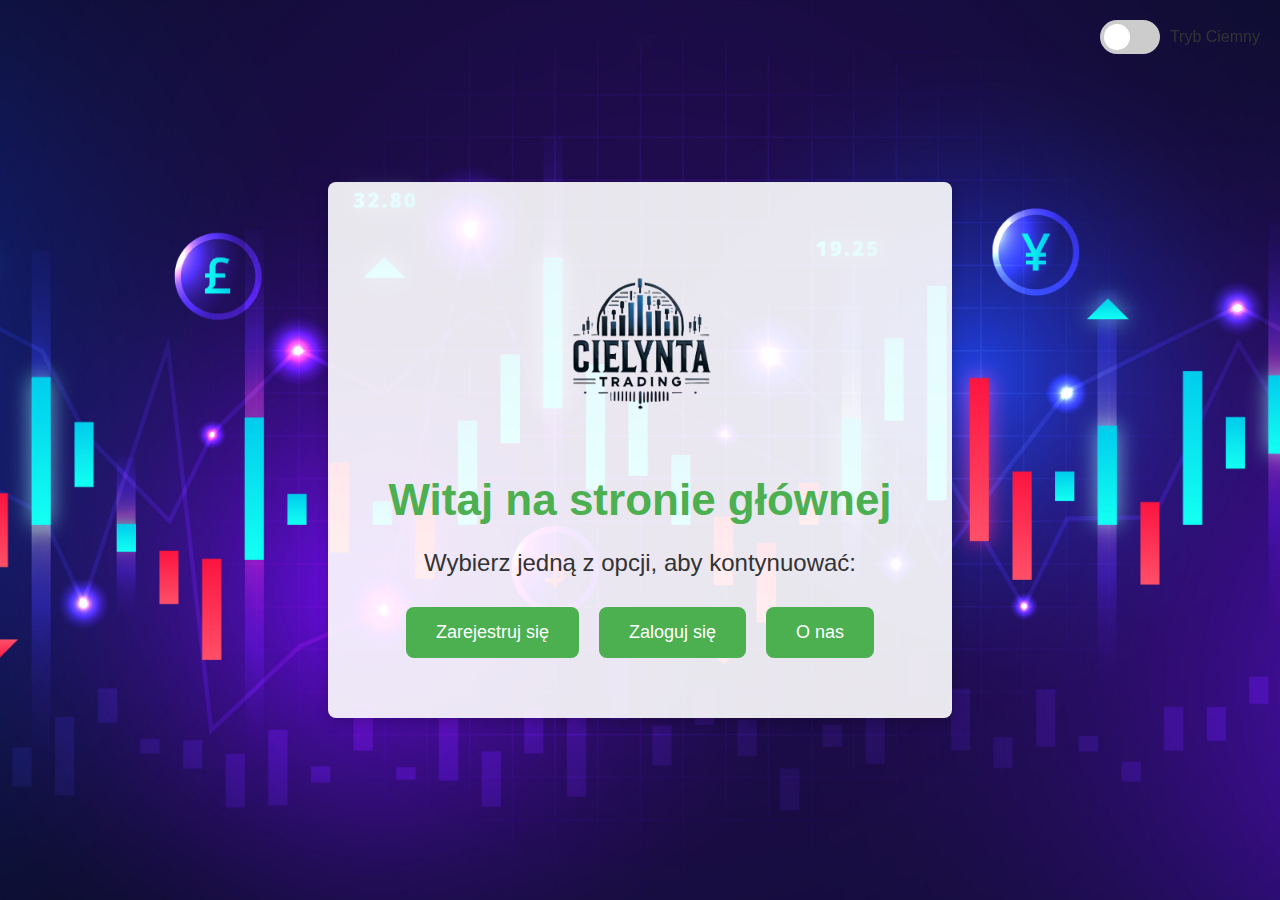
<file: index.html>
<!DOCTYPE html>
<html lang="pl">
<head>
    <meta charset="UTF-8">
    <meta name="viewport" content="width=device-width, initial-scale=1.0">
    <title>Strona Główna</title>
    <link rel="stylesheet" href="stronaGłówna.css">
</head>
<body>
    <div class="main-container">
        <div class="logo-container">
            <img src="Logo.png" alt="Logo strony głównej" class="logo">
        </div>
        <h1>Witaj na stronie głównej</h1>
        <p>Wybierz jedną z opcji, aby kontynuować:</p>
        <div class="main-buttons">
            <a href="rejestracja.html" class="main-button">Zarejestruj się</a>
            <a href="logowanie.html" class="main-button">Zaloguj się</a>
            <a href="onas.html" class="main-button">O nas</a>
        </div>
        <div class="dark-mode-switch">
            <label class="switch">
                <input type="checkbox" id="darkModeToggle">
                <span class="slider round"></span>
            </label>
            <label for="darkModeToggle">Tryb Ciemny</label>
        </div>
    </div>
    <script src="script.js" defer></script>
</body>
</html>
</file>
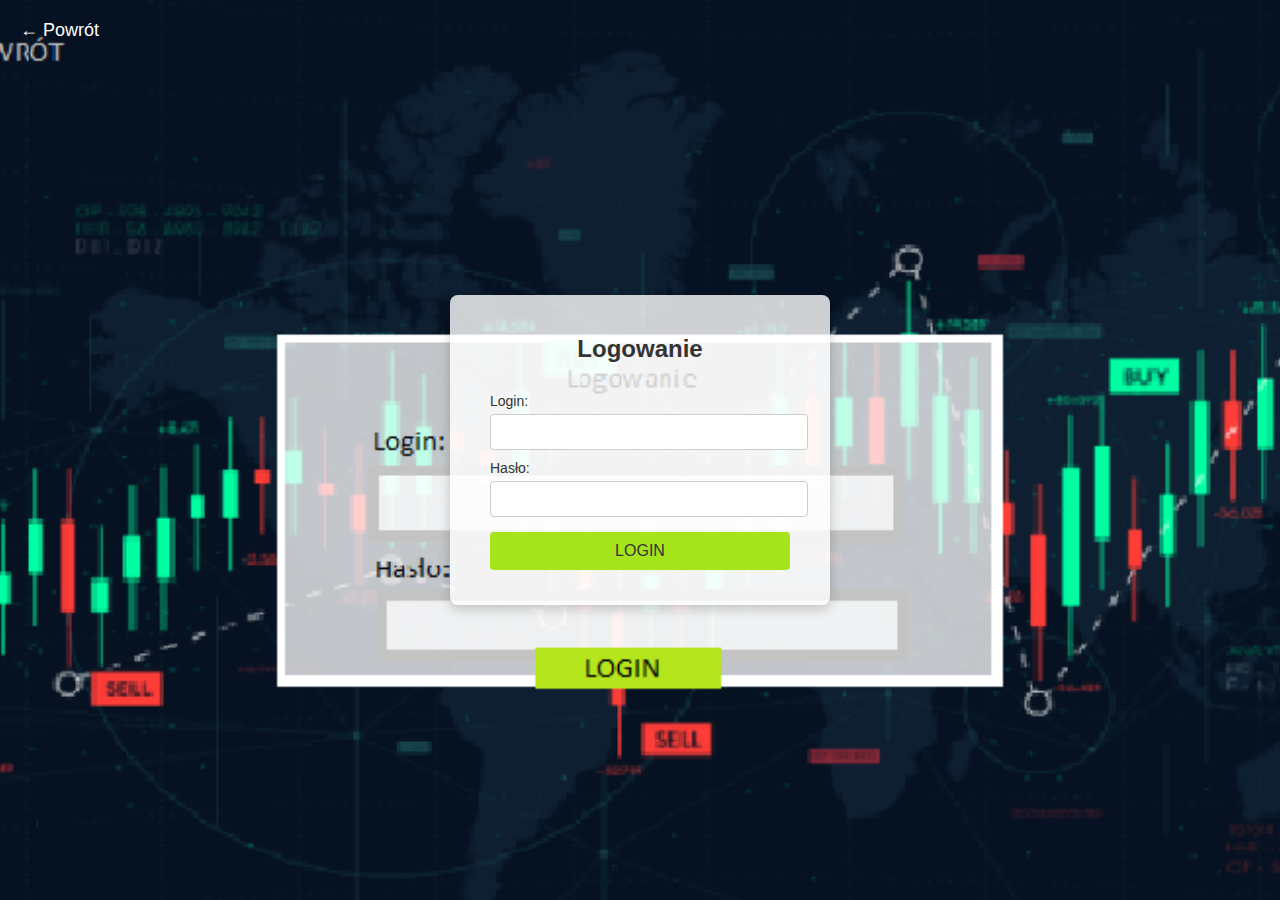
<file: gielda/index.html>
<!DOCTYPE html>
<html lang="pl">
<head>
    <meta charset="UTF-8">
    <meta name="viewport" content="width=device-width, initial-scale=1.0">
    <title>Logowanie</title>
    <link rel="stylesheet" href="style.css">
    <script src="script.js" defer></script>
</head>
<body>
    <div class="back-button">
        <a href="#">← Powrót</a>
    </div>
    <div class="login-container">
        <h2>Logowanie</h2>
        <form id="loginForm">
            <label for="login">Login:</label>
            <input type="text" id="login" name="login" required>
            
            <label for="password">Hasło:</label>
            <input type="password" id="password" name="password" required>
            
            <button type="submit" class="login-button">LOGIN</button>
        </form>
        <p id="loginMessage"></p>
    </div>
</body>
</html>
</file>
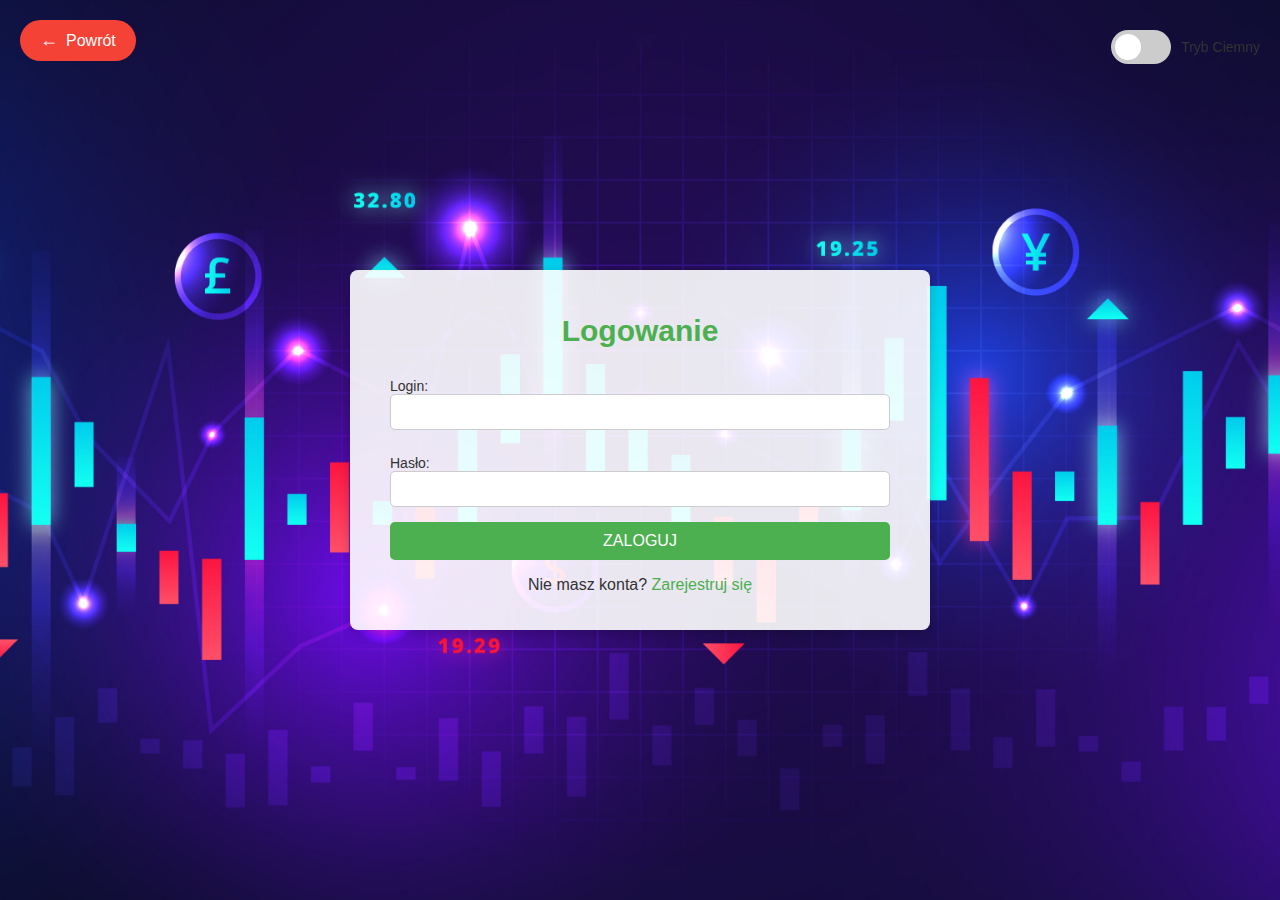
<file: logowanie.html>
<!DOCTYPE html>
<html lang="pl">
<head>
    <meta charset="UTF-8">
    <meta name="viewport" content="width=device-width, initial-scale=1.0">
    <title>Logowanie</title>
    <link rel="stylesheet" href="style.css">
</head>
<body>
    <button onclick="location.href='index.html'" class="back-button"><span>&larr;</span> Powrót</button>
    <div class="login-container">
        <h2>Logowanie</h2>
        <form id="loginForm">
            <label for="login">Login:</label>
            <input type="text" id="login" name="login" required>
            
            <label for="password">Hasło:</label>
            <input type="password" id="password" name="password" required>
            
            <button type="submit" class="login-button">ZALOGUJ</button>
        </form>
        <p id="loginMessage"></p>
        <p>Nie masz konta? <a href="rejestracja.html">Zarejestruj się</a></p>
    </div>
    
    <script>
        document.addEventListener('DOMContentLoaded', () => {
            const loginForm = document.getElementById('loginForm');
            const loginMessage = document.getElementById('loginMessage');

            loginForm.addEventListener('submit', async (e) => {
                e.preventDefault();
                
                const login = document.getElementById('login').value;
                const password = document.getElementById('password').value;

                if (!login || !password) {
                    loginMessage.textContent = 'Wypełnij wszystkie pola!';
                    loginMessage.style.color = 'red';
                    return;
                }

                try {
                    const response = await fetch('login.php', {
                        method: 'POST',
                        headers: {
                            'Content-Type': 'application/json'
                        },
                        body: JSON.stringify({ login, password })
                    });

                    const result = await response.json();

                    if (result.success) {

                        localStorage.setItem('username', login);
                        loginMessage.textContent = 'Logowanie udane! Przekierowanie...';
                        loginMessage.style.color = 'green';
                        setTimeout(() => {
                            window.location.href = 'rynek.html';
                        }, 1500);
                    } else {
                        loginMessage.textContent = result.message || 'Błędny login lub hasło!';
                        loginMessage.style.color = 'red';
                    }
                } catch (error) {
                    console.error('Błąd logowania:', error);
                    loginMessage.textContent = 'Wystąpił błąd podczas logowania. Spróbuj ponownie.';
                    loginMessage.style.color = 'red';
                }
            });
        });
    </script>
    <div class="dark-mode-switch">
        <label class="switch">
            <input type="checkbox" id="darkModeToggle">
            <span class="slider round"></span>
        </label>
        <label for="darkModeToggle">Tryb Ciemny</label>
    </div>
    <script src="script.js" defer></script>
</body>
</html>
</file>
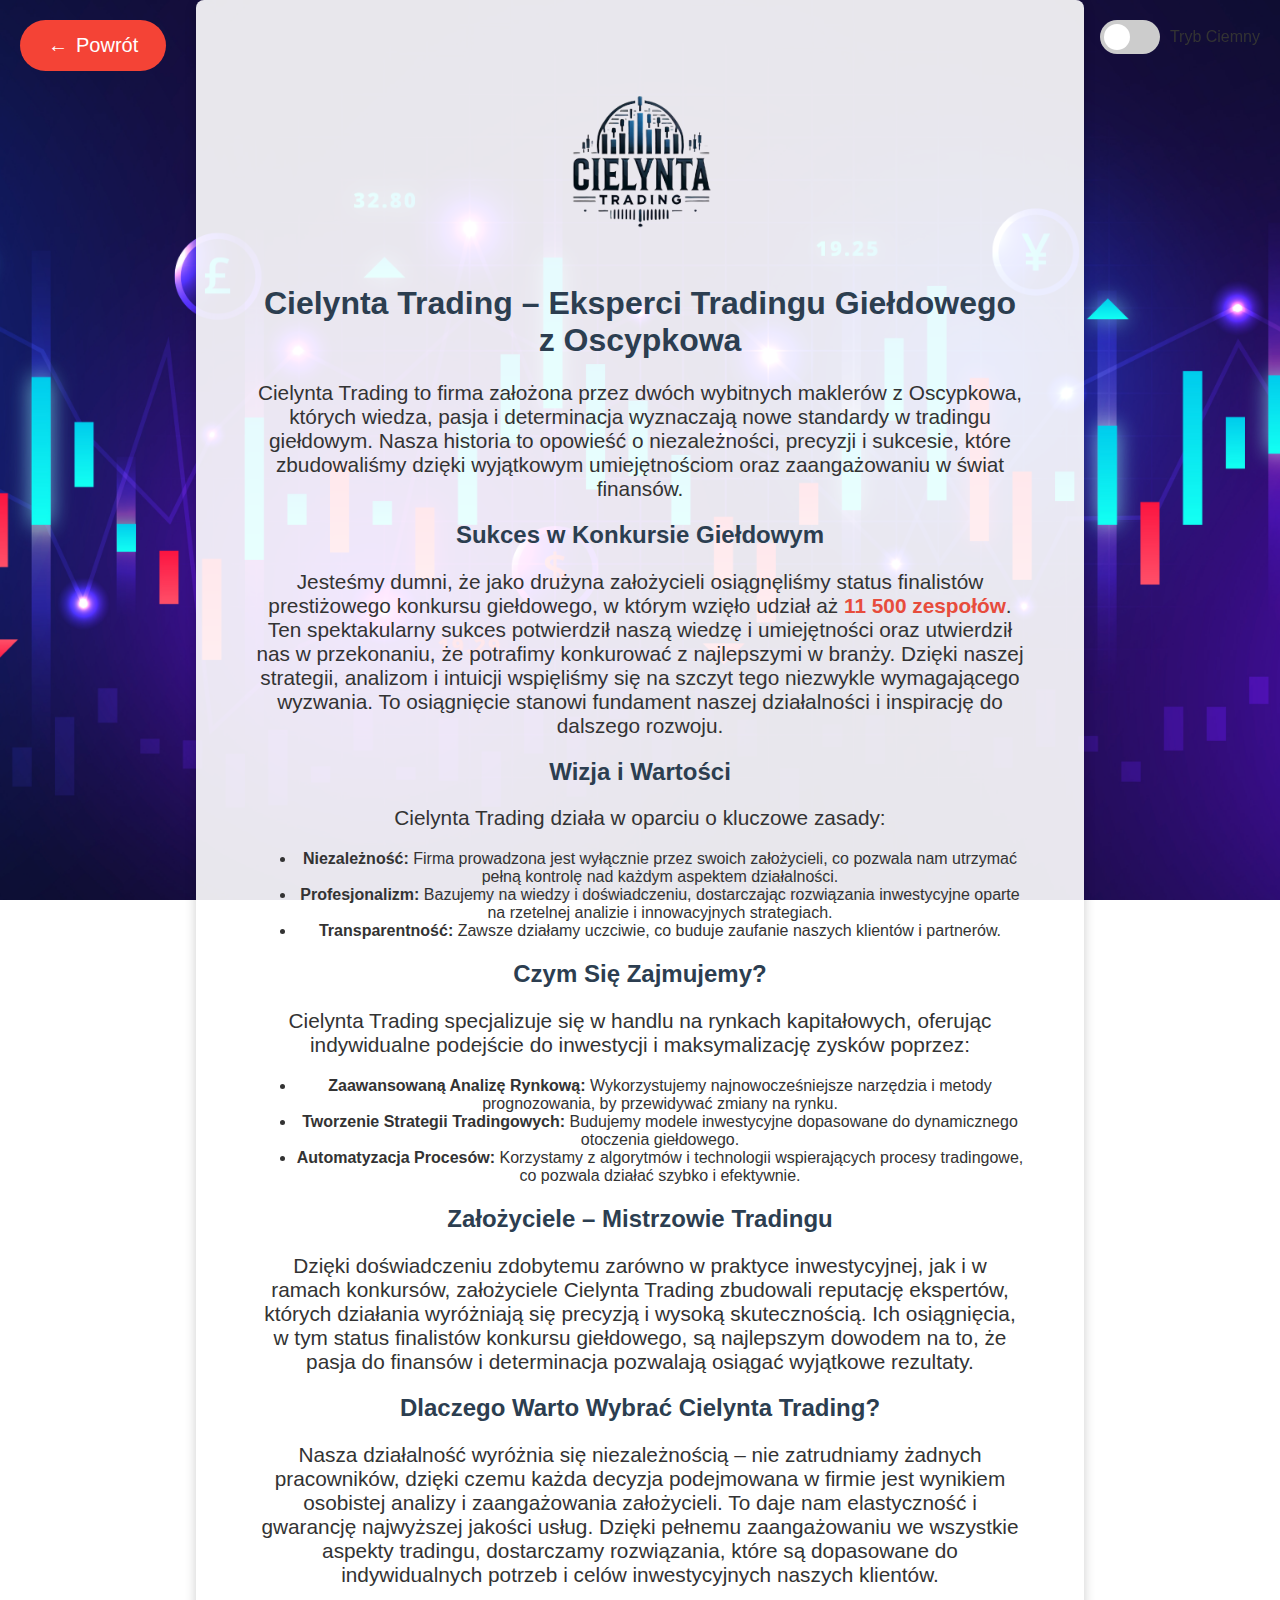
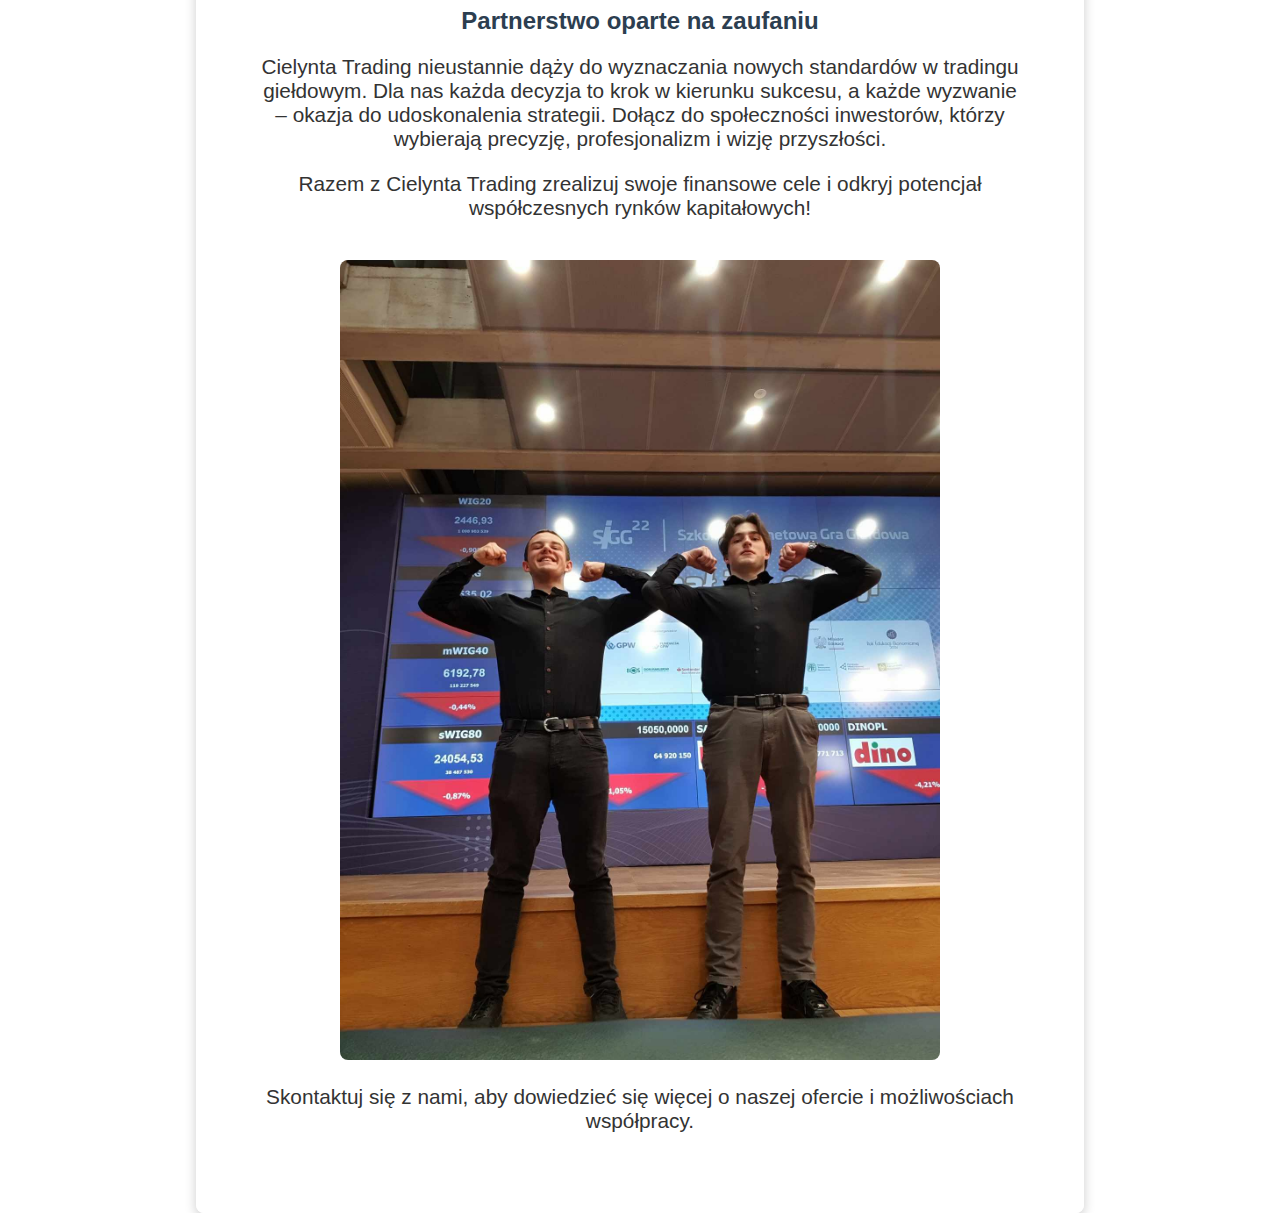
<file: onas.html>
<!DOCTYPE html>
<html lang="pl">
<head>
    <meta charset="UTF-8">
    <meta name="viewport" content="width=device-width, initial-scale=1.0">
    <title>O nas</title>
    <link rel="stylesheet" href="onas.css">
</head>
<body>
    <button onclick="location.href='index.html'" class="back-button"><span>&larr;</span> Powrót</button>
    <div class="main-container">
        <div class="logo-container">
            <img src="Logo.png" alt="Logo naszej firmy" class="logo">
        </div>
        <h1></h1>
        <div>
            <h1>Cielynta Trading – Eksperci Tradingu Giełdowego z Oscypkowa</h1>
    
            <p>Cielynta Trading to firma założona przez dwóch wybitnych maklerów z Oscypkowa, których wiedza, pasja i determinacja wyznaczają nowe standardy w tradingu giełdowym. Nasza historia to opowieść o niezależności, precyzji i sukcesie, które zbudowaliśmy dzięki wyjątkowym umiejętnościom oraz zaangażowaniu w świat finansów.</p>
    
            <h2>Sukces w Konkursie Giełdowym</h2>
            <p>Jesteśmy dumni, że jako drużyna założycieli osiągnęliśmy status finalistów prestiżowego konkursu giełdowego, w którym wzięło udział aż <span class="highlight">11 500 zespołów</span>. Ten spektakularny sukces potwierdził naszą wiedzę i umiejętności oraz utwierdził nas w przekonaniu, że potrafimy konkurować z najlepszymi w branży. Dzięki naszej strategii, analizom i intuicji wspięliśmy się na szczyt tego niezwykle wymagającego wyzwania. To osiągnięcie stanowi fundament naszej działalności i inspirację do dalszego rozwoju.</p>
    
            <h2>Wizja i Wartości</h2>
            <p>Cielynta Trading działa w oparciu o kluczowe zasady:</p>
            <ul>
                <li><strong>Niezależność:</strong> Firma prowadzona jest wyłącznie przez swoich założycieli, co pozwala nam utrzymać pełną kontrolę nad każdym aspektem działalności.</li>
                <li><strong>Profesjonalizm:</strong> Bazujemy na wiedzy i doświadczeniu, dostarczając rozwiązania inwestycyjne oparte na rzetelnej analizie i innowacyjnych strategiach.</li>
                <li><strong>Transparentność:</strong> Zawsze działamy uczciwie, co buduje zaufanie naszych klientów i partnerów.</li>
            </ul>
    
            <h2>Czym Się Zajmujemy?</h2>
            <p>Cielynta Trading specjalizuje się w handlu na rynkach kapitałowych, oferując indywidualne podejście do inwestycji i maksymalizację zysków poprzez:</p>
            <ul>
                <li><strong>Zaawansowaną Analizę Rynkową:</strong> Wykorzystujemy najnowocześniejsze narzędzia i metody prognozowania, by przewidywać zmiany na rynku.</li>
                <li><strong>Tworzenie Strategii Tradingowych:</strong> Budujemy modele inwestycyjne dopasowane do dynamicznego otoczenia giełdowego.</li>
                <li><strong>Automatyzacja Procesów:</strong> Korzystamy z algorytmów i technologii wspierających procesy tradingowe, co pozwala działać szybko i efektywnie.</li>
            </ul>
    
            <h2>Założyciele – Mistrzowie Tradingu</h2>
            <p>Dzięki doświadczeniu zdobytemu zarówno w praktyce inwestycyjnej, jak i w ramach konkursów, założyciele Cielynta Trading zbudowali reputację ekspertów, których działania wyróżniają się precyzją i wysoką skutecznością. Ich osiągnięcia, w tym status finalistów konkursu giełdowego, są najlepszym dowodem na to, że pasja do finansów i determinacja pozwalają osiągać wyjątkowe rezultaty.</p>
    
            <h2>Dlaczego Warto Wybrać Cielynta Trading?</h2>
            <p>Nasza działalność wyróżnia się niezależnością – nie zatrudniamy żadnych pracowników, dzięki czemu każda decyzja podejmowana w firmie jest wynikiem osobistej analizy i zaangażowania założycieli. To daje nam elastyczność i gwarancję najwyższej jakości usług. Dzięki pełnemu zaangażowaniu we wszystkie aspekty tradingu, dostarczamy rozwiązania, które są dopasowane do indywidualnych potrzeb i celów inwestycyjnych naszych klientów.</p>
    
            <h2>Partnerstwo oparte na zaufaniu</h2>
            <p>Cielynta Trading nieustannie dąży do wyznaczania nowych standardów w tradingu giełdowym. Dla nas każda decyzja to krok w kierunku sukcesu, a każde wyzwanie – okazja do udoskonalenia strategii. Dołącz do społeczności inwestorów, którzy wybierają precyzję, profesjonalizm i wizję przyszłości.</p>
    
            <p>Razem z Cielynta Trading zrealizuj swoje finansowe cele i odkryj potencjał współczesnych rynków kapitałowych!</p>
        </div>
        <img src="my.jpg" alt="Zdjęcie Naszej Firmy" class="onas-image">
        <p>
            Skontaktuj się z nami, aby dowiedzieć się więcej o naszej ofercie i możliwościach współpracy.
        </p>

    </div>
    <div class="dark-mode-switch">
        <label class="switch">
            <input type="checkbox" id="darkModeToggle">
            <span class="slider round"></span>
        </label>
        <label for="darkModeToggle">Tryb Ciemny</label>
    </div>
    <script src="script.js" defer></script>
</body>
</html>
</file>
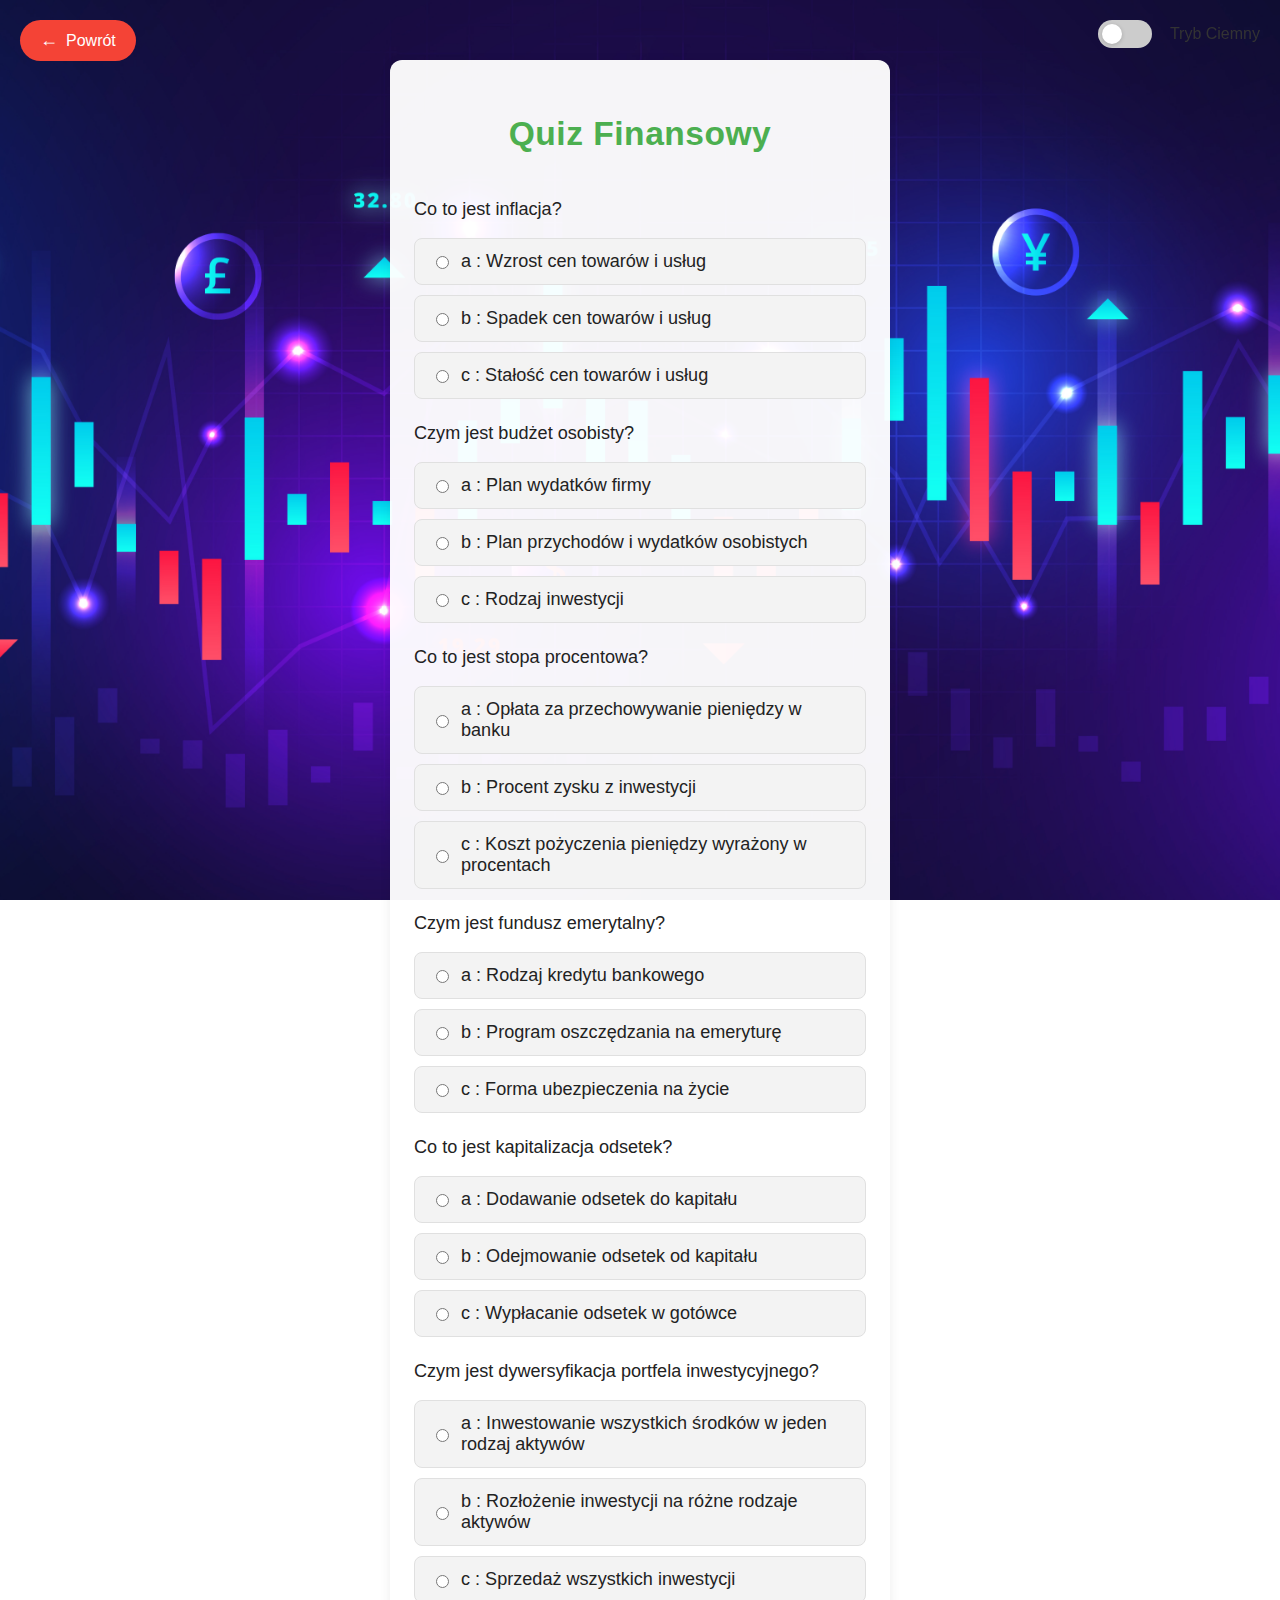
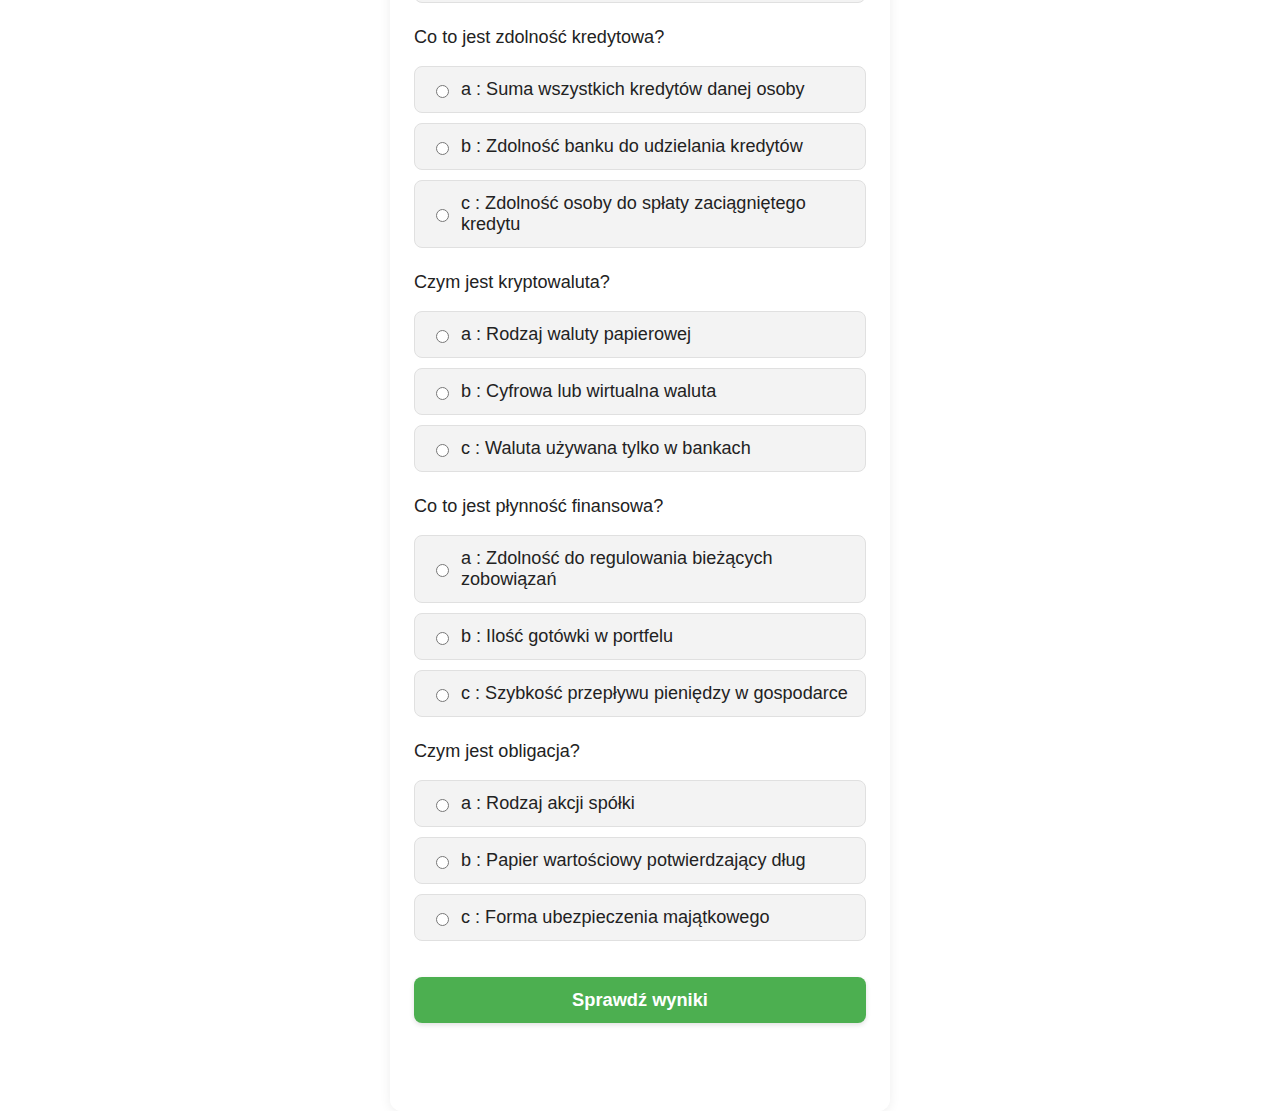
<file: quiz.html>
<!DOCTYPE html>
<html lang="pl">
<head>
    <meta charset="UTF-8">
    <meta name="viewport" content="width=device-width, initial-scale=1.0">
    <title>Quiz Finansowy</title>
    <link rel="stylesheet" href="quiz.css">
    <style>
    body {
        margin: 0;
        font-family: Arial, sans-serif;
        background: url('logowanie.jpg') no-repeat center center fixed;
        background-size: cover;
        min-height: 100vh;
        color: #333;
        display: flex;
        flex-direction: column;
        align-items: center;
        transition: background-color 0.3s, color 0.3s;
    }
    .quiz-container {
        background: rgba(255,255,255,0.96);
        border-radius: 12px;
        box-shadow: 0 2px 12px rgba(0,0,0,0.07);
        padding: 32px 24px 28px 24px;
        margin: 60px auto 0 auto;
        width: 96vw;
        max-width: 500px;
        box-sizing: border-box;
        display: flex;
        flex-direction: column;
        align-items: stretch;
        transition: background 0.3s, color 0.3s;
    }
    h1 {
        text-align: center;
        color: #4CAF50;
        font-size: 2.1em;
        margin-bottom: 28px;
        letter-spacing: 0.5px;
    }
    .question {
        margin-bottom: 24px;
        font-size: 1.13em;
        color: #222;
        font-weight: 500;
    }
    .answers {
        margin-bottom: 20px;
        display: flex;
        flex-direction: column;
        gap: 10px;
    }
    .answers label {
        background: #f3f3f3;
        border-radius: 8px;
        padding: 12px 16px;
        display: flex;
        align-items: center;
        cursor: pointer;
        font-size: 1em;
        border: 1.5px solid #e0e0e0;
        transition: background 0.2s, border 0.2s;
        user-select: none;
    }
    .answers label:hover,
    .answers input:focus + label {
        background: #e8f5e9;
        border-color: #4CAF50;
    }
    .answers input[type="radio"] {
        margin-right: 12px;
        accent-color: #4CAF50;
    }
    #submit {
        background-color: #4CAF50;
        color: white;
        border: none;
        border-radius: 8px;
        font-size: 1.14em;
        font-weight: bold;
        padding: 12px 0;
        margin-top: 12px;
        cursor: pointer;
        box-shadow: 0 2px 5px rgba(0,0,0,0.12);
        transition: background 0.2s;
    }
    #submit:hover {
        background-color: #388e3c;
    }
    #results {
        margin-top: 28px;
        font-size: 1.22em;
        font-weight: bold;
        color: #388e3c;
        text-align: center;
        min-height: 32px;
    }
    .back-button {
        position: absolute;
        top: 20px;
        left: 20px;
        background-color: #f44336;
        color: white;
        font-size: 16px;
        padding: 10px 20px;
        border: none;
        border-radius: 50px;
        cursor: pointer;
        text-align: center;
        display: flex;
        align-items: center;
        gap: 8px;
        z-index: 1001;
        transition: background 0.2s;
    }
    .back-button span {
        font-size: 18px;
        font-weight: bold;
    }
    .back-button:hover {
        background-color: #d32f2f;
    }
    .dark-mode-switch {
        position: fixed;
        top: 20px;
        right: 20px;
        display: flex;
        align-items: center;
        gap: 10px;
        color: #333;
        z-index: 1002;
    }
    .switch {
        position: relative;
        display: inline-block;
        width: 54px;
        height: 28px;
    }
    .switch input {
        opacity: 0;
        width: 0;
        height: 0;
    }
    .slider {
        position: absolute;
        cursor: pointer;
        top: 0; left: 0; right: 0; bottom: 0;
        background-color: #ccc;
        transition: .4s;
        border-radius: 28px;
    }
    .slider:before {
        position: absolute;
        content: "";
        height: 20px;
        width: 20px;
        left: 4px;
        bottom: 4px;
        background-color: white;
        transition: .4s;
        border-radius: 50%;
        box-shadow: 0 1px 4px rgba(0,0,0,0.18);
    }
    input:checked + .slider {
        background-color: #4CAF50;
    }
    input:focus + .slider {
        box-shadow: 0 0 1px #4CAF50;
    }
    input:checked + .slider:before {
        transform: translateX(26px);
    }
    .slider.round {
        border-radius: 28px;
    }
    .slider.round:before {
        border-radius: 50%;
    }
    .dark-mode-switch label[for="darkModeToggle"] {
        margin-left: 8px;
        font-size: 16px;
        color: inherit;
        cursor: pointer;
        user-select: none;
    }
    @media (max-width: 600px) {
        .quiz-container {
            padding: 16px 6vw 16px 6vw;
            margin: 30px auto 0 auto;
            max-width: 98vw;
        }
        h1 {
            font-size: 1.3em;
            margin-bottom: 20px;
        }
        .question {
            font-size: 1em;
        }
        #submit {
            font-size: 1em;
            padding: 10px 0;
        }
        .back-button {
            font-size: 14px;
            padding: 8px 16px;
        }
    }
    body.dark-mode {
        background: #232323;
        color: #eee;
    }
    body.dark-mode .quiz-container {
        background: #232323;
        color: #eee;
        box-shadow: 0 2px 12px rgba(255,255,255,0.07);
    }
    body.dark-mode h1 {
        color: #64ff6b;
    }
    body.dark-mode .question {
        color: #eee;
    }
    body.dark-mode .answers label {
        background: #232b23;
        border: 1.5px solid #333;
        color: #eee;
    }
    body.dark-mode .answers label:hover,
    body.dark-mode .answers input:focus + label {
        background: #1d4026;
        border-color: #64ff6b;
    }
    body.dark-mode #submit {
        background-color: #64ff6b;
        color: #222;
    }
    body.dark-mode #submit:hover {
        background-color: #50d956;
        color: #222;
    }
    body.dark-mode #results {
        color: #64ff6b;
    }
    body {
    background: url('logowanie.jpg') no-repeat center center fixed;
    background-size: cover;
}

body.dark-mode {
    background: url('logowanie.jpg') no-repeat center center fixed !important;
    background-size: cover !important;
    color: #eee;
}

    </style>
</head>
<body>
    <button onclick="location.href='rynek.html'" class="back-button"><span>&larr;</span> Powrót</button>
    <div class="dark-mode-switch">
        <label class="switch">
            <input type="checkbox" id="darkModeToggle">
            <span class="slider round"></span>
        </label>
        <label for="darkModeToggle">Tryb Ciemny</label>
    </div>
    <div class="quiz-container">
        <h1>Quiz Finansowy</h1>
        <div id="quiz"></div>
        <button id="submit">Sprawdź wyniki</button>
        <div id="results"></div>
    </div>
    <script>
    document.addEventListener('DOMContentLoaded', function() {
        const darkModeToggle = document.getElementById('darkModeToggle');
        const body = document.body;
        if (localStorage.getItem('darkMode') === 'enabled') {
            body.classList.add('dark-mode');
            darkModeToggle.checked = true;
        }
        darkModeToggle.addEventListener('change', function() {
            body.classList.toggle('dark-mode');
            if (body.classList.contains('dark-mode')) {
                localStorage.setItem('darkMode', 'enabled');
            } else {
                localStorage.setItem('darkMode', 'disabled');
            }
        });
    });

    const quizData = [
        {
            question: "Co to jest inflacja?",
            answers: {
                a: "Wzrost cen towarów i usług",
                b: "Spadek cen towarów i usług",
                c: "Stałość cen towarów i usług"
            },
            correctAnswer: "a"
        },
        {
            question: "Czym jest budżet osobisty?",
            answers: {
                a: "Plan wydatków firmy",
                b: "Plan przychodów i wydatków osobistych",
                c: "Rodzaj inwestycji"
            },
            correctAnswer: "b"
        },
        {
            question: "Co to jest stopa procentowa?",
            answers: {
                a: "Opłata za przechowywanie pieniędzy w banku",
                b: "Procent zysku z inwestycji",
                c: "Koszt pożyczenia pieniędzy wyrażony w procentach"
            },
            correctAnswer: "c"
        },
        {
            question: "Czym jest fundusz emerytalny?",
            answers: {
                a: "Rodzaj kredytu bankowego",
                b: "Program oszczędzania na emeryturę",
                c: "Forma ubezpieczenia na życie"
            },
            correctAnswer: "b"
        },
        {
            question: "Co to jest kapitalizacja odsetek?",
            answers: {
                a: "Dodawanie odsetek do kapitału",
                b: "Odejmowanie odsetek od kapitału",
                c: "Wypłacanie odsetek w gotówce"
            },
            correctAnswer: "a"
        },
        {
            question: "Czym jest dywersyfikacja portfela inwestycyjnego?",
            answers: {
                a: "Inwestowanie wszystkich środków w jeden rodzaj aktywów",
                b: "Rozłożenie inwestycji na różne rodzaje aktywów",
                c: "Sprzedaż wszystkich inwestycji"
            },
            correctAnswer: "b"
        },
        {
            question: "Co to jest zdolność kredytowa?",
            answers: {
                a: "Suma wszystkich kredytów danej osoby",
                b: "Zdolność banku do udzielania kredytów",
                c: "Zdolność osoby do spłaty zaciągniętego kredytu"
            },
            correctAnswer: "c"
        },
        {
            question: "Czym jest kryptowaluta?",
            answers: {
                a: "Rodzaj waluty papierowej",
                b: "Cyfrowa lub wirtualna waluta",
                c: "Waluta używana tylko w bankach"
            },
            correctAnswer: "b"
        },
        {
            question: "Co to jest płynność finansowa?",
            answers: {
                a: "Zdolność do regulowania bieżących zobowiązań",
                b: "Ilość gotówki w portfelu",
                c: "Szybkość przepływu pieniędzy w gospodarce"
            },
            correctAnswer: "a"
        },
        {
            question: "Czym jest obligacja?",
            answers: {
                a: "Rodzaj akcji spółki",
                b: "Papier wartościowy potwierdzający dług",
                c: "Forma ubezpieczenia majątkowego"
            },
            correctAnswer: "b"
        }
    ];

    function buildQuiz() {
        const output = [];
        quizData.forEach((currentQuestion, questionNumber) => {
            const answers = [];
            for (letter in currentQuestion.answers) {
                answers.push(
                    `<label>
                        <input type="radio" name="question${questionNumber}" value="${letter}">
                        ${letter} : ${currentQuestion.answers[letter]}
                    </label>`
                );
            }
            output.push(
                `<div class="question">
                    <p>${currentQuestion.question}</p>
                    <div class="answers">${answers.join('')}</div>
                </div>`
            );
        });
        document.getElementById('quiz').innerHTML = output.join('');
    }

    function showResults() {
        const answerContainers = document.querySelectorAll('.answers');
        let numCorrect = 0;
        quizData.forEach((currentQuestion, questionNumber) => {
            const answerContainer = answerContainers[questionNumber];
            const selector = `input[name=question${questionNumber}]:checked`;
            const userAnswer = (answerContainer.querySelector(selector) || {}).value;
            if (userAnswer === currentQuestion.correctAnswer) {
                numCorrect++;
                answerContainers[questionNumber].style.color = 'green';
            } else {
                answerContainers[questionNumber].style.color = 'red';
            }
        });
        document.getElementById('results').innerHTML = `Twój wynik: <b>${numCorrect} z ${quizData.length}</b>`;
    }

    buildQuiz();
    document.getElementById('submit').addEventListener('click', showResults);
    </script>
</body>
</html>
</file>
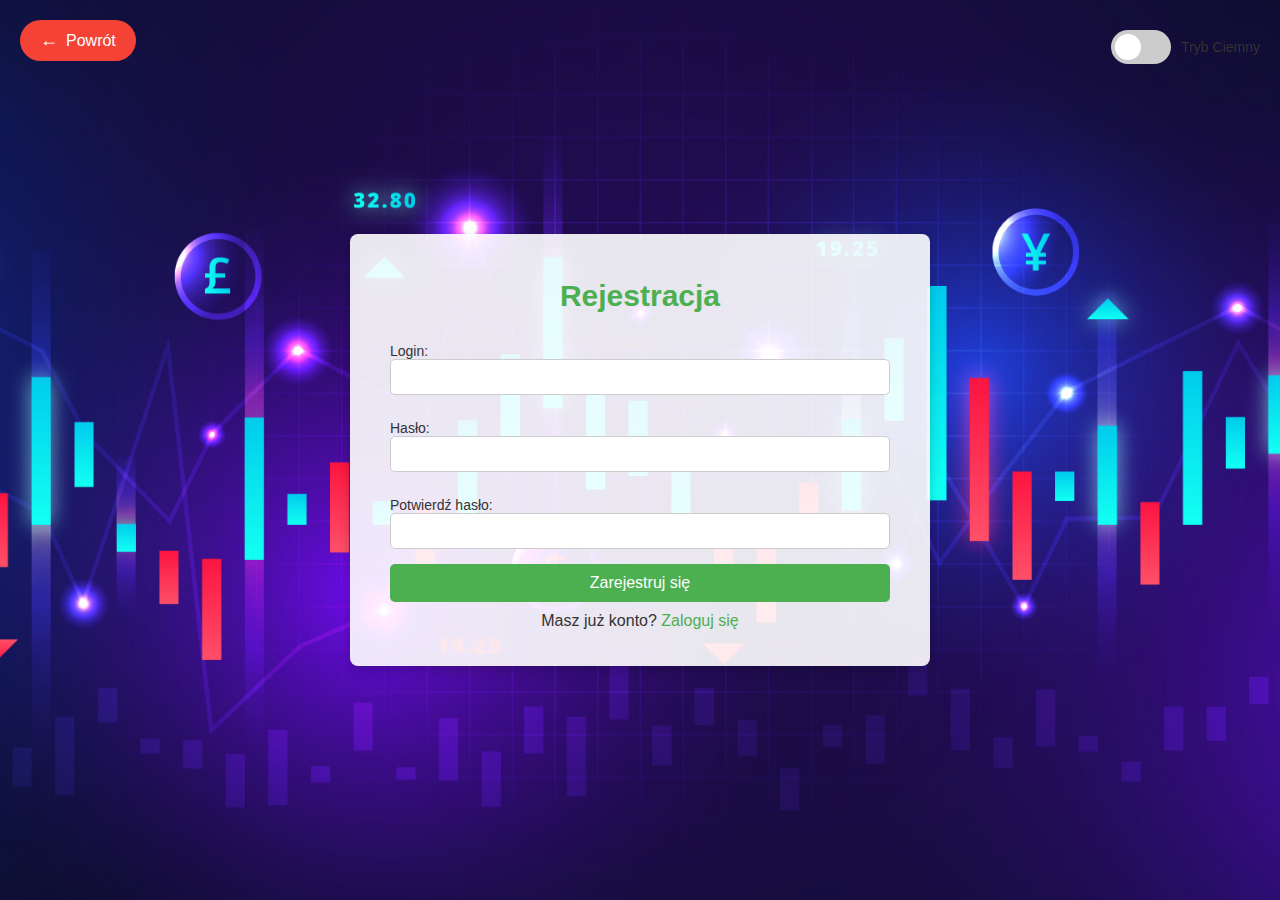
<file: rejestracja.html>
<!DOCTYPE html>
<html lang="pl">
<head>
    <meta charset="UTF-8">
    <meta name="viewport" content="width=device-width, initial-scale=1.0">
    <title>Rejestracja</title>
    <link rel="stylesheet" href="style.css">
</head>
<body>
    <button onclick="location.href='index.html'" class="back-button"><span>&larr;</span> Powrót</button>
    <div class="login-container">
        <h2>Rejestracja</h2>
        <form id="registerForm">
            <label for="login">Login:</label>
            <input type="text" id="login" name="login" required>
            
            <label for="password">Hasło:</label>
            <div class="password-container">
                <input type="password" id="password" name="password" required>
                <div class="tooltip" id="passwordRequirements">
                    <p id="length" class="requirement">Co najmniej 8 znaków</p>
                    <p id="uppercase" class="requirement">Co najmniej 1 wielka litera</p>
                    <p id="number" class="requirement">Co najmniej 1 cyfra</p>
                    <p id="special" class="requirement">Co najmniej 1 znak specjalny (@, $, !, %, *, ?, &, #)</p>
                </div>
            </div>
            
            <label for="confirmPassword">Potwierdź hasło:</label>
            <input type="password" id="confirmPassword" name="confirmPassword" required>
            
            <button type="submit" class="login-button">Zarejestruj się</button>
        </form>
        <p id="registerMessage"></p>
        <p>Masz już konto? <a href="logowanie.html">Zaloguj się</a></p>
    </div>
    <div class="dark-mode-switch">
        <label class="switch">
            <input type="checkbox" id="darkModeToggle">
            <span class="slider round"></span>
        </label>
        <label for="darkModeToggle">Tryb Ciemny</label>
    </div>
    <script src="script.js" defer></script>
</body>
</html>
</file>
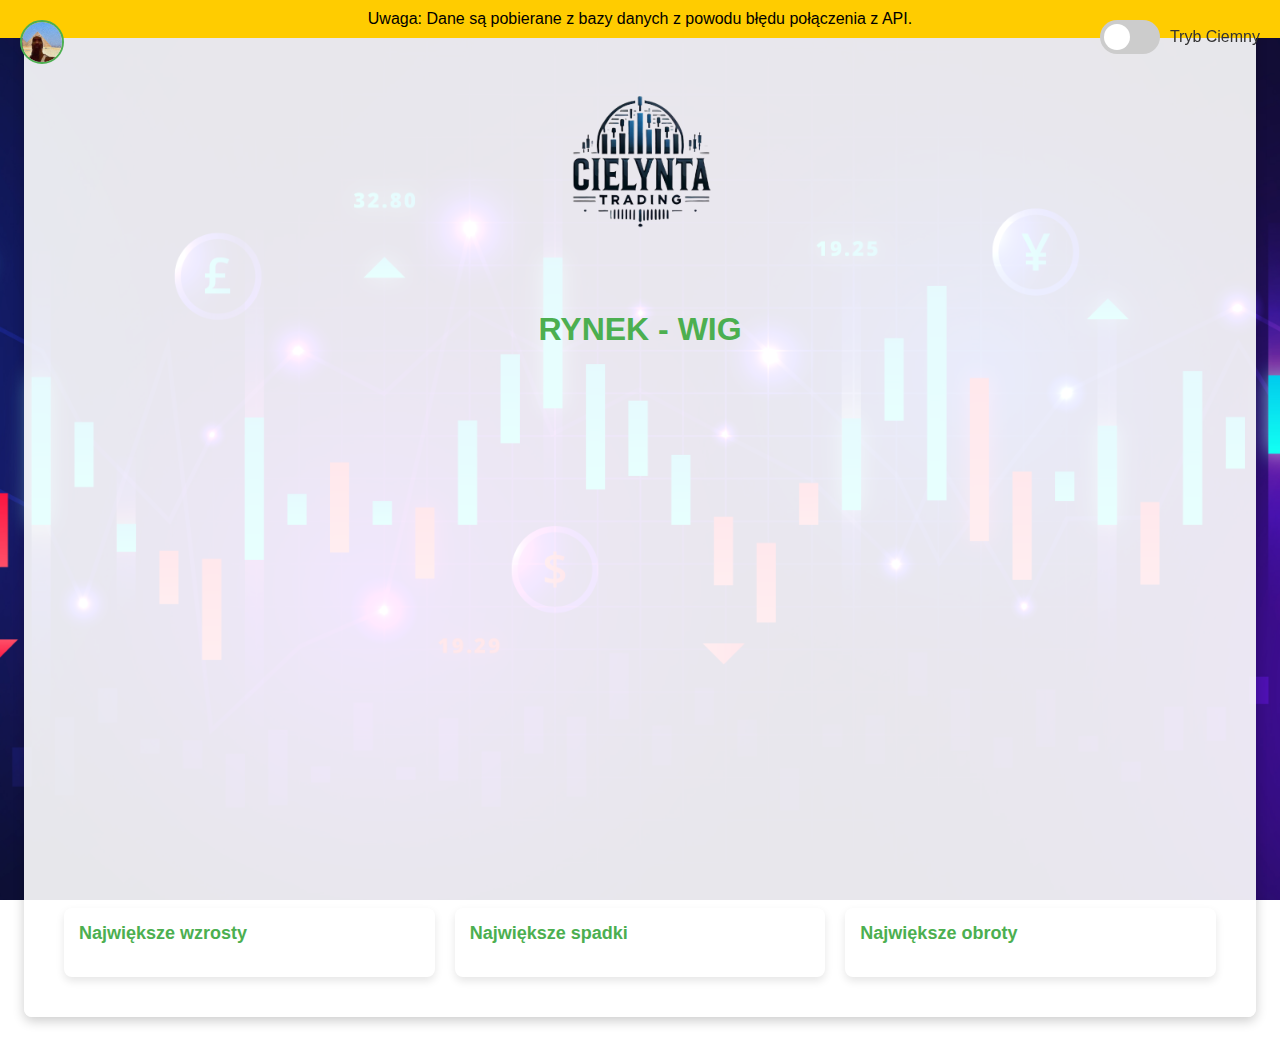
<file: rynek.html>
<!DOCTYPE html>
<html lang="pl">
<head>
    <meta charset="UTF-8">
    <meta name="viewport" content="width=device-width, initial-scale=1.0">
    <title>Rynek - WIG</title>
    <link rel="stylesheet" href="rynek.css">
</head>
<body>
    <div class="user-profile">
        <div class="profile-icon" onclick="toggleProfileMenu()">
            <img src="user-icon.png" alt="Profil użytkownika">
        </div>
        <div class="profile-menu" id="profileMenu">
            <ul>
                <li><a href="profil.html">Profil</a></li>
                <li><a href="ustawienia.html">Ustawienia</a></li>
                <li><a href="logout.php">Wyloguj się</a></li>
            </ul>
        </div>
    </div>

    <div class="market-container">
        <div class="logo-container">
            <img src="Logo.png" alt="Logo" class="logo">
        </div>
        <h2>RYNEK - WIG</h2>
        <div class="chart">
            <div id="tv_chart_container"></div>
            <script type="text/javascript" src="https://s3.tradingview.com/tv.js"></script>
            <script type="text/javascript">
                new TradingView.widget({
                    "width": "100%",
                    "height": "400",
                    "symbol": "WIG",
                    "interval": "D",
                    "timezone": "Europe/Warsaw",
                    "theme": "light",
                    "style": "1",
                    "locale": "pl",
                    "container_id": "tv_chart_container",
                    "allow_symbol_change": true
                });
            </script>
        </div>

        <div class="market-overview">
            <div class="top-movers">
                <div class="top-gainers">
                    <h3>Największe wzrosty</h3>
                    <ul id="top-gainers-list"></ul>
                </div>

                <div class="top-decliners">
                    <h3>Największe spadki</h3>
                    <ul id="top-decliners-list"></ul>
                </div>

                <div class="top-turnovers">
                    <h3>Największe obroty</h3>
                    <ul id="top-turnovers-list"></ul>
                </div>
            </div>
        </div>
    </div>

    <script src="rynek.js"></script>
    <div class="dark-mode-switch">
        <label class="switch">
            <input type="checkbox" id="darkModeToggle">
            <span class="slider round"></span>
        </label>
        <label for="darkModeToggle">Tryb Ciemny</label>
    </div>
    <script src="script.js" defer></script>
</body>
</html>
</file>
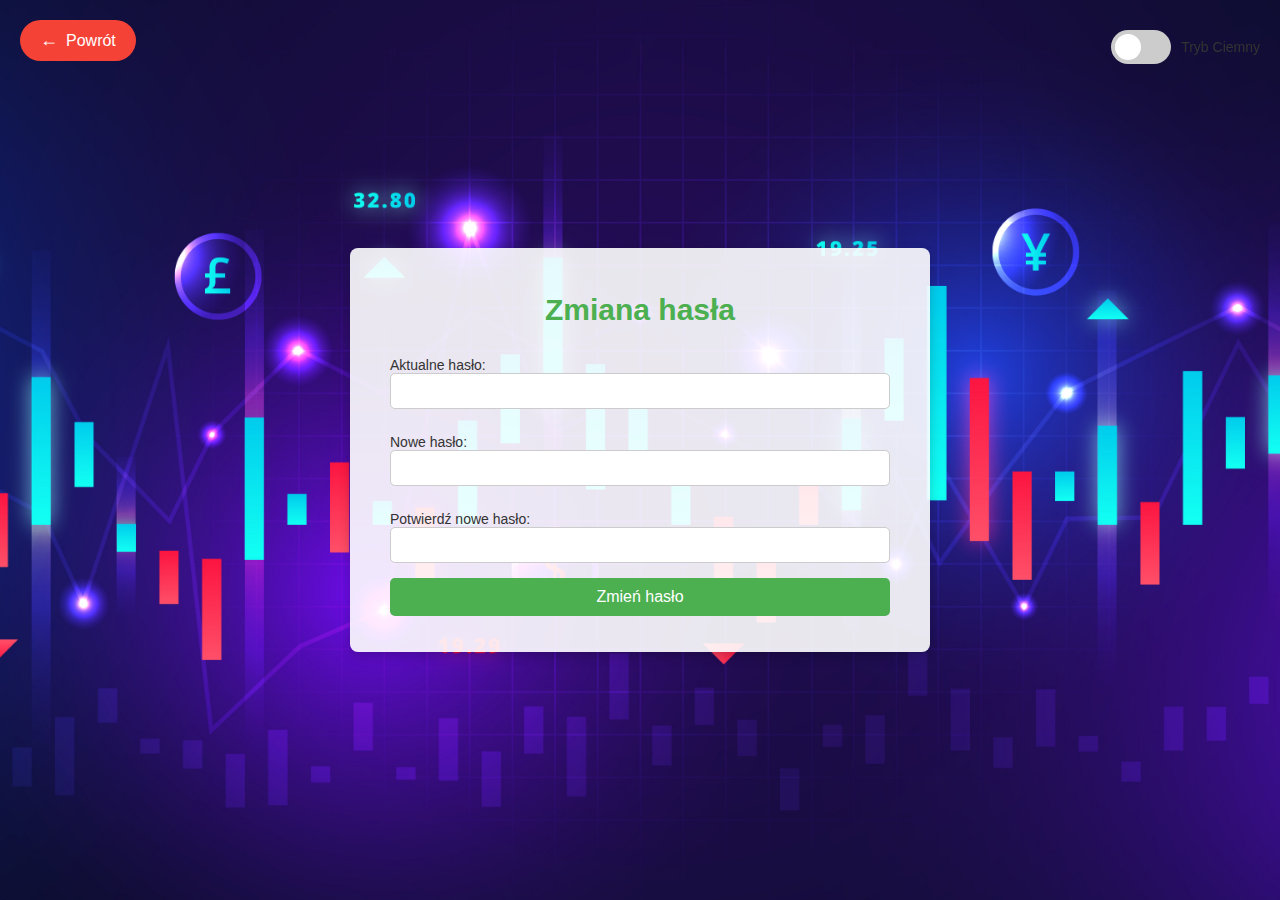
<file: ustawienia.html>
<!DOCTYPE html>
<html lang="pl">
<head>
    <meta charset="UTF-8">
    <meta name="viewport" content="width=device-width, initial-scale=1.0">
    <title>Ustawienia</title>
    <link rel="stylesheet" href="style.css">
    <script src="ustawienia.js" defer></script>
</head>
<body>
    <button onclick="location.href='profil.html'" class="back-button"><span>&larr;</span> Powrót</button>
    <div class="login-container">
        <h2>Zmiana hasła</h2>
        <form id="changePasswordForm">
            <label for="currentPassword">Aktualne hasło:</label>
            <input type="password" id="currentPassword" name="currentPassword" required>
            
            <label for="newPassword">Nowe hasło:</label>
            <input type="password" id="newPassword" name="newPassword" required>
            
            <label for="confirmNewPassword">Potwierdź nowe hasło:</label>
            <input type="password" id="confirmNewPassword" name="confirmNewPassword" required>
            
            <button type="submit" class="login-button">Zmień hasło</button>
        </form>
        <p id="changePasswordMessage"></p>
    </div>
    <div class="dark-mode-switch">
        <label class="switch">
            <input type="checkbox" id="darkModeToggle">
            <span class="slider round"></span>
        </label>
        <label for="darkModeToggle">Tryb Ciemny</label>
    </div>
    <script src="script.js" defer></script>
</body>
</html>
</file>
<file: stronaGłówna.css>
body {
    margin: 0;
    font-family: Arial, sans-serif;
    background: url('logowanie.jpg') no-repeat center center fixed;
    background-size: cover;
    display: flex;
    justify-content: center;
    align-items: center;
    min-height: 100vh;
    color: #333;
    transition: background-color 0.3s, color 0.3s;
}

.main-container {
    background: rgba(255, 255, 255, 0.9);
    padding: 30px;
    border-radius: 8px;
    box-shadow: 0px 4px 12px rgba(0, 0, 0, 0.2);
    max-width: 85vw;
    text-align: center;
    transition: background-color 0.3s;
}

.logo-container {
    text-align: center;
    margin-bottom: 20px;
}

.logo {
    max-width: 150px;
    height: auto;
}

h1 {
    font-size: 36px;
    color: #4CAF50;
    margin-bottom: 10px;
    transition: color 0.3s;
}

p {
    font-size: 18px;
    margin-bottom: 30px;
    color: #333;
    transition: color 0.3s;
}

.main-buttons {
    display: flex;
    justify-content: center;
    gap: 20px;
    flex-wrap: wrap;
}

.main-buttons .main-button {
    padding: 15px 30px;
    background-color: #4CAF50;
    color: white;
    font-size: 18px;
    border: none;
    border-radius: 8px;
    text-decoration: none;
    text-align: center;
    display: inline-block;
    transition: background-color 0.3s ease;
}

.main-buttons .main-button:hover {
    background-color: #45a049;
}

.dark-mode-switch {
    position: fixed;
    top: 20px;
    right: 20px;
    display: flex;
    align-items: center;
    gap: 10px;
    color: #333;
    z-index: 1000;
}


.switch {
    position: relative;
    display: inline-block;
    width: 60px;
    height: 34px;
}

.switch input {
    opacity: 0;
    width: 0;
    height: 0;
}

.slider {
    position: absolute;
    cursor: pointer;
    top: 0;
    left: 0;
    right: 0;
    bottom: 0;
    background-color: #ccc;
    transition: .4s;
}

.slider:before {
    position: absolute;
    content: "";
    height: 26px;
    width: 26px;
    left: 4px;
    bottom: 4px;
    background-color: white;
    transition: .4s;
}

input:checked + .slider {
    background-color: #4CAF50;
}

input:focus + .slider {
    box-shadow: 0 0 1px #4CAF50;
}

input:checked + .slider:before {
    transform: translateX(26px);
}

.slider.round {
    border-radius: 34px;
}

.slider.round:before {
    border-radius: 50%;
}

@media screen and (max-width: 800px) {
    .main-container {
        padding: 20px;
        max-width: 95vw;
    }

    .logo {
        max-width: 120px;
    }

    h1 {
        font-size: 28px;
    }

    p {
        font-size: 16px;
    }

    .main-buttons .main-button {
        padding: 12px 24px;
        font-size: 16px;
    }

    .main-buttons {
        gap: 10px;
        flex-direction: column;
    }
}

@media screen and (min-width: 800px) {
    .main-container {
        padding: 40px;
        max-width: 80vw;
    }

    h1 {
        font-size: 38px;
    }

    p {
        font-size: 20px;
    }
}

@media screen and (min-width: 992px) {
    .main-container {
        padding: 50px;
        max-width: 70vw;
    }

    h1 {
        font-size: 40px;
    }

    p {
        font-size: 22px;
    }

    .logo {
        max-width: 180px;
    }
}

@media screen and (min-width: 1280px) {
    .main-container {
        padding: 60px;
        max-width: 60vw;
    }

    h1 {
        font-size: 44px;
    }

    p {
        font-size: 24px;
    }

    .logo {
        max-width: 200px;
    }
}

@media screen and (min-width: 1920px) {
    .main-container {
        padding: 70px;
        max-width: 50vw;
    }

    h1 {
        font-size: 48px;
    }

    p {
        font-size: 26px;
    }

    .logo {
        max-width: 250px;
    }
}
</file>
<file: gielda/style.css>
/* Ustawienia stylu dla całego tła */
body {
    margin: 0;
    font-family: Arial, sans-serif;
    background: url('strona logowania.png') no-repeat center center fixed;
    background-size: cover;
    display: flex;
    justify-content: center;
    align-items: center;
    height: 100vh;
    color: #333;
}

/* Styl przycisku powrotu */
.back-button {
    position: absolute;
    top: 20px;
    left: 20px;
    font-size: 18px;
    color: white;
}

.back-button a {
    color: white;
    text-decoration: none;
}

/* Kontener logowania */
.login-container {
    background: rgba(255, 255, 255, 0.8);
    padding: 20px 40px;
    border-radius: 8px;
    box-shadow: 0px 4px 12px rgba(0, 0, 0, 0.2);
    text-align: center;
    width: 300px;
}

h2 {
    margin-bottom: 20px;
}

/* Styl dla formularza i jego elementów */
form {
    display: flex;
    flex-direction: column;
}

label {
    font-size: 14px;
    text-align: left;
    margin-top: 10px;
    color: #333;
}

input[type="text"], input[type="password"] {
    padding: 8px;
    margin-top: 5px;
    font-size: 16px;
    border: 1px solid #ccc;
    border-radius: 4px;
    width: 100%;
}

.login-button {
    background-color: #a5e41b;
    color: #333;
    font-size: 16px;
    padding: 10px;
    border: none;
    border-radius: 4px;
    cursor: pointer;
    margin-top: 15px;
}

.login-button:hover {
    background-color: #98d017;
}

/* Styl komunikatu */
#loginMessage {
    margin-top: 15px;
    font-size: 14px;
    color: red;
}
</file>
<file: style.css>
.back-button {
    position: absolute;
    top: 20px;
    left: 20px;
    background-color: #f44336;
    color: white;
    font-size: 16px;
    padding: 10px 20px;
    border: none;
    border-radius: 50px;
    cursor: pointer;
    text-align: center;
    display: flex;
    align-items: center;
    gap: 8px;
}

.back-button span {
    font-size: 18px;
    font-weight: bold;
}

.back-button:hover {
    background-color: #d32f2f;
}

body {
    margin: 0;
    font-family: Arial, sans-serif;
    background: url('logowanie.jpg') no-repeat center center fixed;
    background-size: cover;
    display: flex;
    justify-content: center;
    align-items: center;
    height: 100vh;
    color: #333;
}

.login-container {
    background: rgba(255, 255, 255, 0.9);
    padding: 20px 40px;
    border-radius: 8px;
    box-shadow: 0px 4px 12px rgba(0, 0, 0, 0.2);
    text-align: center;
    width: 300px;
}

h2 {
    margin-bottom: 20px;
}

form {
    display: flex;
    flex-direction: column;
}

label {
    font-size: 14px;
    text-align: left;
    margin-top: 10px;
}

input {
    padding: 8px;
    margin-bottom: 15px;
    font-size: 16px;
    border-radius: 5px;
    border: 1px solid #ccc;
    width: 100%;
    box-sizing: border-box;
}

button {
    padding: 10px;
    font-size: 16px;
    background-color: #4CAF50;
    color: white;
    border: none;
    border-radius: 5px;
    cursor: pointer;
}

button:hover {
    background-color: #45a049;
}

p {
    margin-top: 10px;
}

a {
    color: #4CAF50;
    text-decoration: none;
}

a:hover {
    text-decoration: underline;
}

#passwordRequirements {
    margin-top: 10px;
    font-size: 14px;
    display: none;
}

.requirement {
    color: red;
}

.requirement.valid {
    color: green;
}

.requirement.invalid {
    color: red;
}

#registerMessage {
    margin-top: 10px;
    font-size: 16px;
    display: none;
}

.password-container {
    position: relative;
}

.tooltip {
    position: absolute;
    top: 50%;
    left: 100%;
    transform: translateX(10px) translateY(-50%);
    background-color: #333;
    color: #fff;
    padding: 10px;
    border-radius: 5px;
    box-shadow: 0 0 5px rgba(0, 0, 0, 0.3);
    display: none;
    width: 250px;
}

.password-container:hover .tooltip {
    display: block;
}

.market-container {
    background: rgba(255, 255, 255, 0.9);
    padding: 20px;
    border-radius: 8px;
    box-shadow: 0px 4px 12px rgba(0, 0, 0, 0.2);
    width: 80%;
    max-width: 1200px;
    margin-top: 30px;
    display: flex;
    flex-direction: column;
    align-items: center;
    justify-content: center;
}

h2 {
    margin-bottom: 20px;
    font-size: 32px;
    color: #4CAF50;
}

.chart {
    width: 100%;
    height: 400px;
    margin-bottom: 30px;
}

.top-gainers, .top-decliners, .top-turnovers {
    background: #ffffff;
    border-radius: 8px;
    padding: 15px;
    box-shadow: 0px 4px 8px rgba(0, 0, 0, 0.1);
    width: 48%;
    margin: 10px;
}

.top-stats-container {
    display: flex;
    justify-content: space-between;
    width: 100%;
    margin-bottom: 20px;
}

.top-gainers h3, .top-decliners h3, .top-turnovers h3 {
    text-align: left;
    margin-top: 0;
    font-size: 18px;
    color: #4CAF50;
}

.top-gainers ul, .top-decliners ul, .top-turnovers ul {
    list-style: none;
    padding: 0;
}

.top-gainers li, .top-decliners li, .top-turnovers li {
    display: flex;
    justify-content: space-between;
    padding: 8px;
    border-bottom: 1px solid #ddd;
}

.top-gainers li:last-child, .top-decliners li:last-child, .top-turnovers li:last-child {
    border-bottom: none;
}

.top-gainers li span, .top-decliners li span {
    font-weight: bold;
    color: #4CAF50;
}

.top-decliners li span {
    color: #F44336;
}

.top-gainers li:before {
    content: '↑';
    color: #4CAF50;
    margin-right: 5px;
}

.top-decliners li:before {
    content: '↓';
    color: #F44336;
    margin-right: 5px;
}

.top-turnovers li {
    display: flex;
    justify-content: space-between;
    padding: 8px;
    border-bottom: 1px solid #ddd;
}

.top-turnovers li:last-child {
    border-bottom: none;
}

.top-turnovers li span {
    font-weight: bold;
    color: #2196F3;
}

.top-turnovers li:before {
    content: '💰';
    margin-right: 5px;
}

.logo-container {
    text-align: center;
    margin-bottom: 20px;
}

.logo {
    max-width: 200px;
    height: auto;
}

@media screen and (max-width: 800px) {
    .login-container {
        width: 90%;
        padding: 15px;
    }
    h2 {
        font-size: 24px;
    }
    button {
        font-size: 14px;
    }
}

@media screen and (min-width: 800px) {
    .login-container {
        width: 400px;
    }
}

@media screen and (min-width: 992px) {
    .login-container {
        width: 450px;
    }
    h2 {
        font-size: 28px;
    }
}

@media screen and (min-width: 1280px) {
    .login-container {
        width: 500px;
    }
    h2 {
        font-size: 30px;
    }
}

@media screen and (min-width: 1920px) {
    .login-container {
        width: 600px;
    }
    h2 {
        font-size: 32px;
    }
}

.dark-mode-switch {
    position: fixed;
    top: 20px;
    right: 20px;
    display: flex;
    align-items: center;
    gap: 10px;
    color: #333;
    z-index: 1000;
}

.switch {
    position: relative;
    display: inline-block;
    width: 60px;
    height: 34px;
}

.switch input {
    opacity: 0;
    width: 0;
    height: 0;
}

.slider {
    position: absolute;
    cursor: pointer;
    top: 0;
    left: 0;
    right: 0;
    bottom: 0;
    background-color: #ccc;
    transition: .4s;
}

.slider:before {
    position: absolute;
    content: "";
    height: 26px;
    width: 26px;
    left: 4px;
    bottom: 4px;
    background-color: white;
    transition: .4s;
}

input:checked + .slider {
    background-color: #4CAF50;
}

input:focus + .slider {
    box-shadow: 0 0 1px #4CAF50;
}

input:checked + .slider:before {
    transform: translateX(26px);
}

.slider.round {
    border-radius: 34px;
}

.slider.round:before {
    border-radius: 50%;
}
</file>
<file: onas.css>
body {
    margin: 0;
    font-family: Arial, sans-serif;
    background: url('logowanie.jpg') no-repeat center center fixed;
    background-size: cover;
    display: flex;
    justify-content: center;
    align-items: center;
    min-height: 100vh;
    color: #333;
}

.main-container {
    background: rgba(255, 255, 255, 0.9);
    padding: 20px;
    border-radius: 8px;
    box-shadow: 0px 4px 12px rgba(0, 0, 0, 0.2);
    max-width: 90vw;
    text-align: center;
}

.logo-container {
    text-align: center;
    margin-bottom: 20px;
}

.logo {
    max-width: 150px;
    height: auto;
}

.back-button {
    position: absolute;
    top: 20px;
    left: 20px;
    background-color: #f44336;
    color: white;
    font-size: 16px;
    padding: 10px 20px;
    border: none;
    border-radius: 50px;
    cursor: pointer;
    text-align: center;
    display: flex;
    align-items: center;
    gap: 8px;
}

.back-button:hover {
    background-color: #d32f2f;
}

.onas-image {
    width: 100%;
    max-width: 600px;
    height: auto;
    margin-top: 20px;
    border-radius: 8px;
}

.onas-container {
    background: rgba(255, 255, 255, 0.9);
    padding: 20px;
    border-radius: 8px;
    box-shadow: 0px 4px 12px rgba(0, 0, 0, 0.2);
    text-align: center;
    max-width: 800px;
    margin-top: 30px;
}

.container {
    width: 90%;
    margin: 0 auto;
    padding: 20px;
}

h1, h2 {
    color: #2c3e50;
}

p {
    font-size: 1em;
    margin-bottom: 20px;
}

.highlight {
    font-weight: bold;
    color: #e74c3c;
}

@media screen and (max-width: 800px) {
    .main-container {
        padding: 15px;
        max-width: 95vw;
    }

    .back-button {
        font-size: 14px;
        padding: 8px 16px;
    }

    .logo {
        max-width: 120px;
    }

    p {
        font-size: 0.9em;
    }

    .onas-image {
        max-width: 90%;
    }
}

@media screen and (min-width: 800px) {
    .main-container {
        padding: 40px;
        max-width: 80vw;
    }

    .back-button {
        font-size: 18px;
        padding: 12px 24px;
    }

    p {
        font-size: 1.1em;
    }
}

@media screen and (min-width: 992px) {
    .main-container {
        padding: 50px;
        max-width: 70vw;
    }

    .back-button {
        font-size: 20px;
        padding: 14px 28px;
    }

    .logo {
        max-width: 180px;
    }

    p {
        font-size: 1.2em;
    }
}

@media screen and (min-width: 1280px) {
    .main-container {
        padding: 60px;
        max-width: 60vw;
    }

    .logo {
        max-width: 200px;
    }

    p {
        font-size: 1.3em;
    }
}

@media screen and (min-width: 1920px) {
    .main-container {
        padding: 70px;
        max-width: 50vw;
    }

    .logo {
        max-width: 250px;
        
    }

    p {
        font-size: 1.4em;
    }
}

.dark-mode-switch {
    position: fixed;
    top: 20px;
    right: 20px;
    display: flex;
    align-items: center;
    gap: 10px;
    color: #333;
    z-index: 1000;
}

.switch {
    position: relative;
    display: inline-block;
    width: 60px;
    height: 34px;
}

.switch input {
    opacity: 0;
    width: 0;
    height: 0;
}

.slider {
    position: absolute;
    cursor: pointer;
    top: 0;
    left: 0;
    right: 0;
    bottom: 0;
    background-color: #ccc;
    transition: .4s;
}

.slider:before {
    position: absolute;
    content: "";
    height: 26px;
    width: 26px;
    left: 4px;
    bottom: 4px;
    background-color: white;
    transition: .4s;
}

input:checked + .slider {
    background-color: #4CAF50;
}

input:focus + .slider {
    box-shadow: 0 0 1px #4CAF50;
}

input:checked + .slider:before {
    transform: translateX(26px);
}

.slider.round {
    border-radius: 34px;
}

.slider.round:before {
    border-radius: 50%;
}
</file>
<file: quiz.css>
body {
    margin: 0;
    font-family: Arial, sans-serif;
    background: url('logowanie.jpg') no-repeat center center fixed;
    background-size: cover;
    min-height: 100vh;
    color: #333;
    display: flex;
    flex-direction: column;
    align-items: center;
    transition: background-color 0.3s, color 0.3s;
}

.quiz-container {
    background: rgba(255,255,255,0.96);
    border-radius: 12px;
    box-shadow: 0 2px 12px rgba(0,0,0,0.07);
    padding: 32px 24px 28px 24px;
    margin: 60px auto 0 auto;
    width: 96vw;
    max-width: 500px;
    box-sizing: border-box;
    display: flex;
    flex-direction: column;
    align-items: stretch;
    transition: background 0.3s, color 0.3s;
}

h1 {
    text-align: center;
    color: #4CAF50;
    font-size: 2.1em;
    margin-bottom: 28px;
    letter-spacing: 0.5px;
}

.question {
    margin-bottom: 24px;
    font-size: 1.13em;
    color: #222;
    font-weight: 500;
}

.answers {
    margin-bottom: 20px;
    display: flex;
    flex-direction: column;
    gap: 10px;
}

.answers label {
    background: #f3f3f3;
    border-radius: 8px;
    padding: 12px 16px;
    display: flex;
    align-items: center;
    cursor: pointer;
    font-size: 1em;
    border: 1.5px solid #e0e0e0;
    transition: background 0.2s, border 0.2s;
    user-select: none;
}

.answers label:hover,
.answers input:focus + label {
    background: #e8f5e9;
    border-color: #4CAF50;
}

.answers input[type="radio"] {
    margin-right: 12px;
    accent-color: #4CAF50;
}

#submit {
    background-color: #4CAF50;
    color: white;
    border: none;
    border-radius: 8px;
    font-size: 1.14em;
    font-weight: bold;
    padding: 12px 0;
    margin-top: 12px;
    cursor: pointer;
    box-shadow: 0 2px 5px rgba(0,0,0,0.12);
    transition: background 0.2s;
}

#submit:hover {
    background-color: #388e3c;
}

#results {
    margin-top: 28px;
    font-size: 1.22em;
    font-weight: bold;
    color: #388e3c;
    text-align: center;
    min-height: 32px;
}

@media (max-width: 600px) {
    .quiz-container {
        padding: 16px 6vw 16px 6vw;
        margin: 30px auto 0 auto;
        max-width: 98vw;
    }
    h1 {
        font-size: 1.3em;
        margin-bottom: 20px;
    }
    .question {
        font-size: 1em;
    }
    #submit {
        font-size: 1em;
        padding: 10px 0;
    }
}

body.dark-mode {
    background: #232323;
    color: #eee;
}

body.dark-mode .quiz-container {
    background: #232323;
    color: #eee;
    box-shadow: 0 2px 12px rgba(255,255,255,0.07);
}

body.dark-mode h1 {
    color: #64ff6b;
}

body.dark-mode .question {
    color: #eee;
}

body.dark-mode .answers label {
    background: #232b23;
    border: 1.5px solid #333;
    color: #eee;
}

body.dark-mode .answers label:hover,
body.dark-mode .answers input:focus + label {
    background: #1d4026;
    border-color: #64ff6b;
}

body.dark-mode #submit {
    background-color: #64ff6b;
    color: #222;
}

body.dark-mode #submit:hover {
    background-color: #50d956;
    color: #222;
}

body.dark-mode #results {
    color: #64ff6b;
}
</file>
<file: rynek.css>
body {
    margin: 0;
    font-family: Arial, sans-serif;
    background: url('logowanie.jpg') no-repeat center center fixed;
    background-size: cover;
    display: flex;
    justify-content: center;
    align-items: center;
    min-height: 100vh;
    color: #333;
}

.back-button {
    position: absolute;
    top: 20px;
    left: 20px;
    background-color: #f44336;
    color: white;
    font-size: 16px;
    padding: 10px 20px;
    border: none;
    border-radius: 5px;
    cursor: pointer;
    margin-top: 20px;
    transition: background-color 0.3s, color 0.3s;
}

.back-button:hover {
    background-color: #d32f2f;
}

.user-profile {
    position: fixed;
    top: 20px;
    left: 20px;
    z-index: 1000;
}

.profile-icon {
    width: 40px;
    height: 40px;
    border-radius: 50%;
    overflow: hidden;
    cursor: pointer;
    border: 2px solid #4CAF50;
    transition: border-color 0.3s;
}

.profile-icon img {
    width: 100%;
    height: 100%;
    object-fit: cover;
}

.profile-menu {
    display: none;
    position: absolute;
    top: 50px;
    left: 0;
    background: #ffffff;
    border-radius: 8px;
    box-shadow: 0px 4px 12px rgba(0, 0, 0, 0.2);
    padding: 10px;
    min-width: 150px;
}

.profile-menu ul {
    list-style: none;
    padding: 0;
    margin: 0;
}

.profile-menu ul li {
    padding: 8px 12px;
    font-size: 14px;
}

.profile-menu ul li a {
    text-decoration: none;
    color: #333;
    transition: color 0.3s;
}

.profile-menu ul li a:hover {
    color: #4CAF50;
}

.market-container {
    background: rgba(255, 255, 255, 0.9);
    padding: 20px;
    border-radius: 8px;
    box-shadow: 0px 4px 12px rgba(0, 0, 0, 0.2);
    width: 90%;
    max-width: 1200px;
    margin: 20px auto;
    display: flex;
    flex-direction: column;
    align-items: center;
    transition: background-color 0.3s, color 0.3s;
}

.logo-container {
    text-align: center;
    margin-bottom: 20px;
}

.logo {
    max-width: 150px;
    height: auto;
}

.logout-button {
    position: absolute;
    top: 20px;
    right: 20px;
    background-color: #f44336;
    color: white;
    font-size: 14px;
    padding: 8px 16px;
    border: none;
    border-radius: 50px;
    cursor: pointer;
    text-align: center;
    display: flex;
    align-items: center;
    gap: 8px;
    transition: background-color 0.3s, color 0.3s;
}

.logout-button:hover {
    background-color: #d32f2f;
}

h2 {
    margin-bottom: 20px;
    font-size: 24px;
    color: #4CAF50;
    text-align: center;
    transition: color 0.3s;
}

.chart {
    width: 100%;
    height: 400px;
    margin-bottom: 20px;
}

.market-overview {
    width: 100%;
}

.top-movers {
    display: flex;
    flex-direction: column;
    gap: 20px;
    margin-top: 20px;
}

.top-gainers, .top-decliners, .top-turnovers {
    flex: 1;
    background: #ffffff;
    border-radius: 8px;
    padding: 15px;
    box-shadow: 0px 4px 8px rgba(0, 0, 0, 0.1);
    transition: background-color 0.3s, color 0.3s;
}

.top-gainers h3, .top-decliners h3, .top-turnovers h3 {
    text-align: left;
    margin-top: 0;
    font-size: 18px;
    color: #4CAF50;
    transition: color 0.3s;
}

.top-gainers ul, .top-decliners ul, .top-turnovers ul {
    list-style: none;
    padding: 0;
}

.top-gainers li, .top-decliners li, .top-turnovers li {
    display: flex;
    justify-content: space-between;
    padding: 8px;
    border-bottom: 1px solid #ddd;
    font-size: 14px;
    transition: border-color 0.3s;
}

.top-gainers li:last-child, .top-decliners li:last-child, .top-turnovers li:last-child {
    border-bottom: none;
}

.ticker {
    font-weight: bold;
}

.positive {
    color: #4CAF50;
}

.negative {
    color: #F44336;
}

@media screen and (min-width: 600px) {
    .top-movers {
        flex-direction: row;
    }

    .chart {
        height: 400px;
    }

    .logo {
        max-width: 200px;
    }

    .logout-button {
        font-size: 16px;
        padding: 10px 20px;
    }

    h2 {
        font-size: 32px;
    }
}

@media screen and (min-width: 768px) {
    .market-container {
        padding: 30px;
    }

    .chart {
        height: 450px;
    }
}

@media screen and (min-width: 992px) {
    .market-container {
        padding: 40px;
    }

    .chart {
        height: 500px;
    }
}

.dark-mode-switch {
    position: fixed;
    top: 20px;
    right: 20px;
    display: flex;
    align-items: center;
    gap: 10px;
    color: #333;
    z-index: 1000;
}

.switch {
    position: relative;
    display: inline-block;
    width: 60px;
    height: 34px;
}

.switch input {
    opacity: 0;
    width: 0;
    height: 0;
}

.slider {
    position: absolute;
    cursor: pointer;
    top: 0;
    left: 0;
    right: 0;
    bottom: 0;
    background-color: #ccc;
    transition: .4s;
}

.slider:before {
    position: absolute;
    content: "";
    height: 26px;
    width: 26px;
    left: 4px;
    bottom: 4px;
    background-color: white;
    transition: .4s;
}

input:checked + .slider {
    background-color: #4CAF50;
}

input:focus + .slider {
    box-shadow: 0 0 1px #4CAF50;
}

input:checked + .slider:before {
    transform: translateX(26px);
}

.slider.round {
    border-radius: 34px;
}

.slider.round:before {
    border-radius: 50%;
}
</file>
